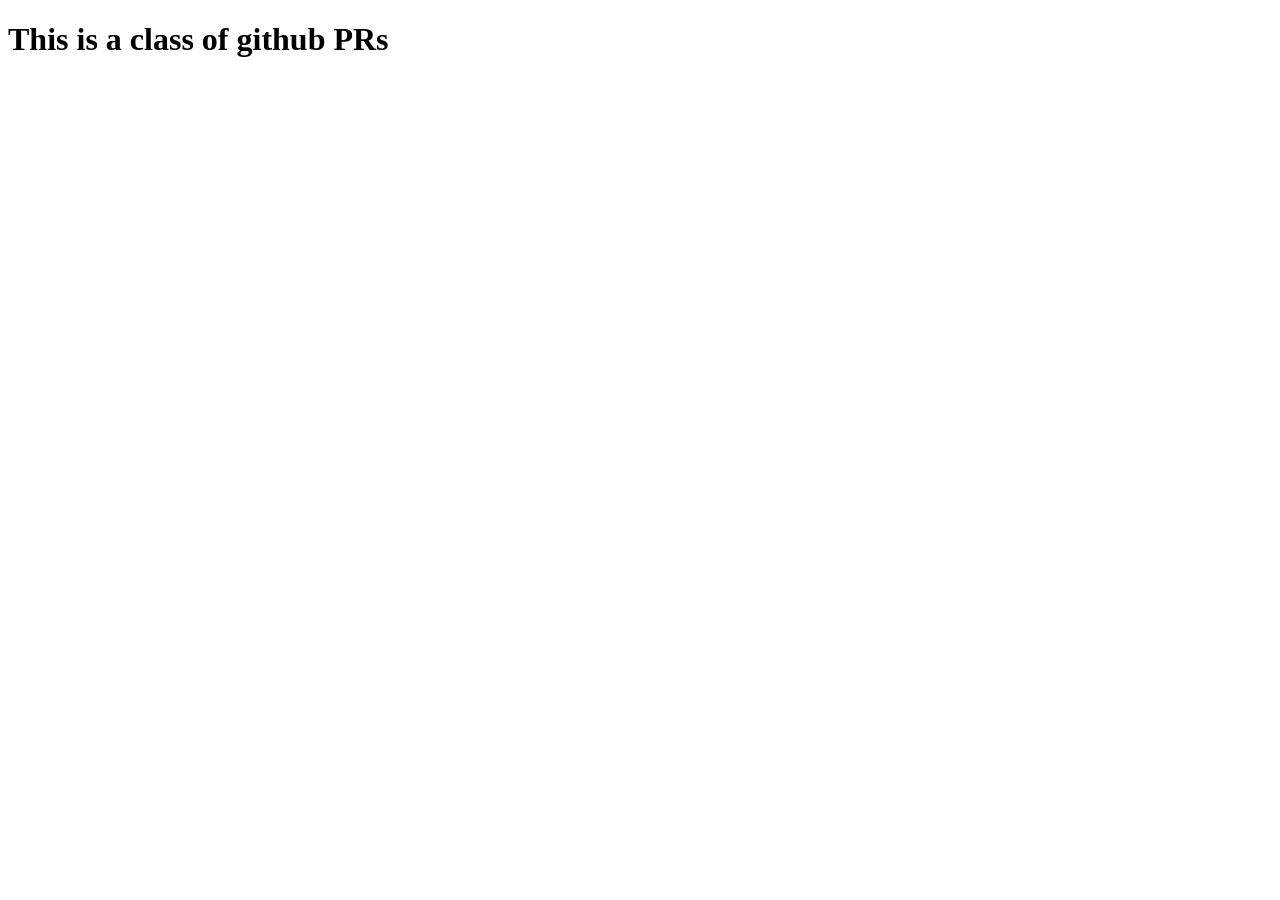
<file: rudra.html>
<!DOCTYPE html>
<html lang="en">
<head>
    <meta charset="UTF-8">
    <meta name="viewport" content="width=device-width, initial-scale=1.0">
    <title> Github PRs</title>
</head>
<body>
    <h1>This is a class of  github PRs</h1>
</body>
</html>
</file>
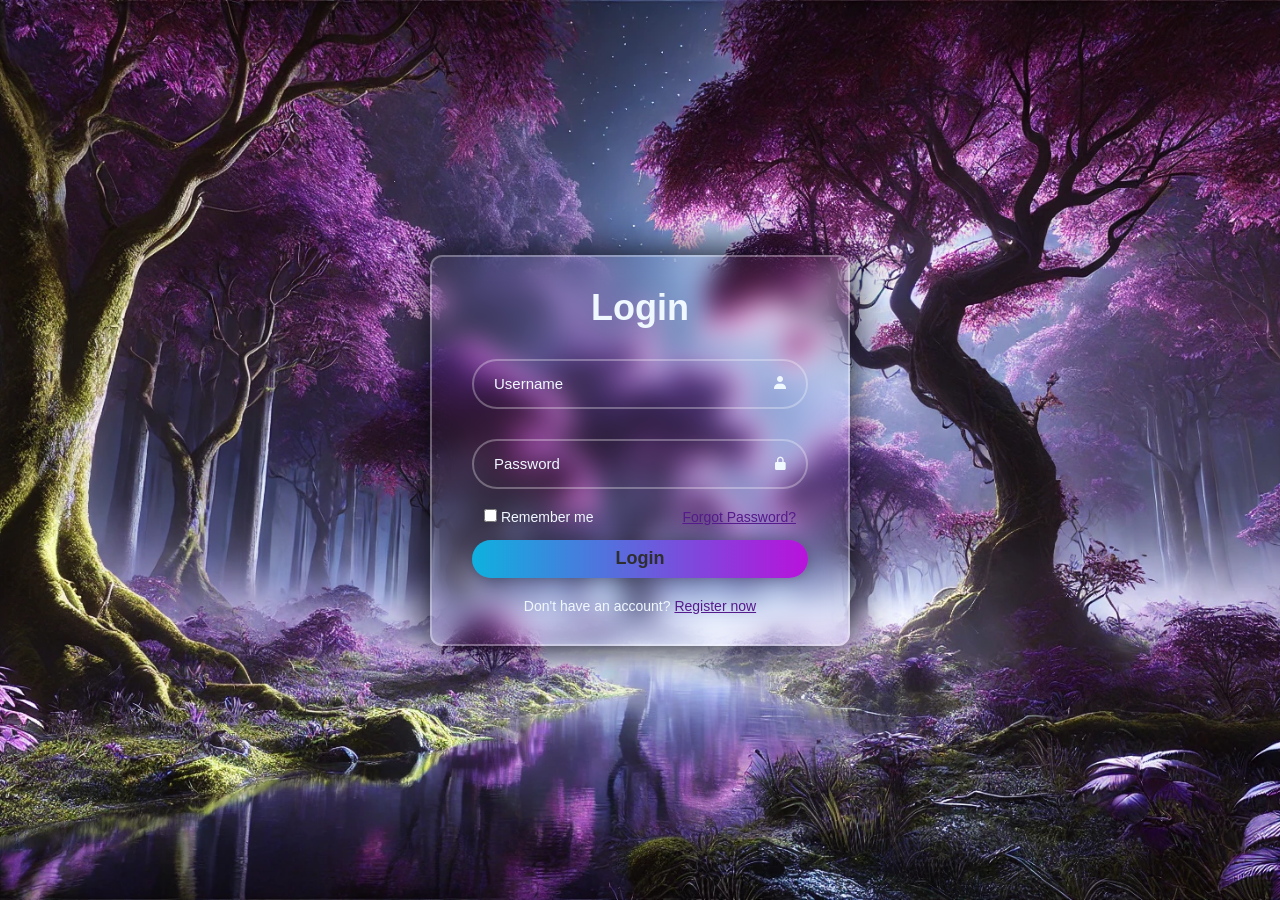
<file: Prateek Mohanty/login.html>
<!DOCTYPE html>
<html lang="en">
<head>
    <meta charset="UTF-8">
    <meta name="viewport" content="width=device-width, initial-scale=1.0">
    <title>Login_Page</title>
    <link rel="stylesheet" href="style.css">
    <link href='https://unpkg.com/boxicons@2.1.4/css/boxicons.min.css' rel='stylesheet'>
</head>
<body>
    <div class="container">
        <form action="">
            <h1>Login</h1>

            <div class="input-box">
                <input type="text" placeholder="Username" required>
                <i class='bx bxs-user'></i>
            </div>

            <div class="input-box">
                <input type="password" placeholder="Password" required>
                <i class='bx bxs-lock-alt' ></i>
            </div>

            <div class="remember-forgot">
                <label><input type="checkbox">  Remember me</label>
                <a href="">Forgot Password?</a>
            </div>

            <button class="button">Login</button>

            <div class="no-account">
                <p>Don't have an account? <a href="">  Register now</a></p>
            </div>
        </form>
    </div>
</body>
</html>
</file>
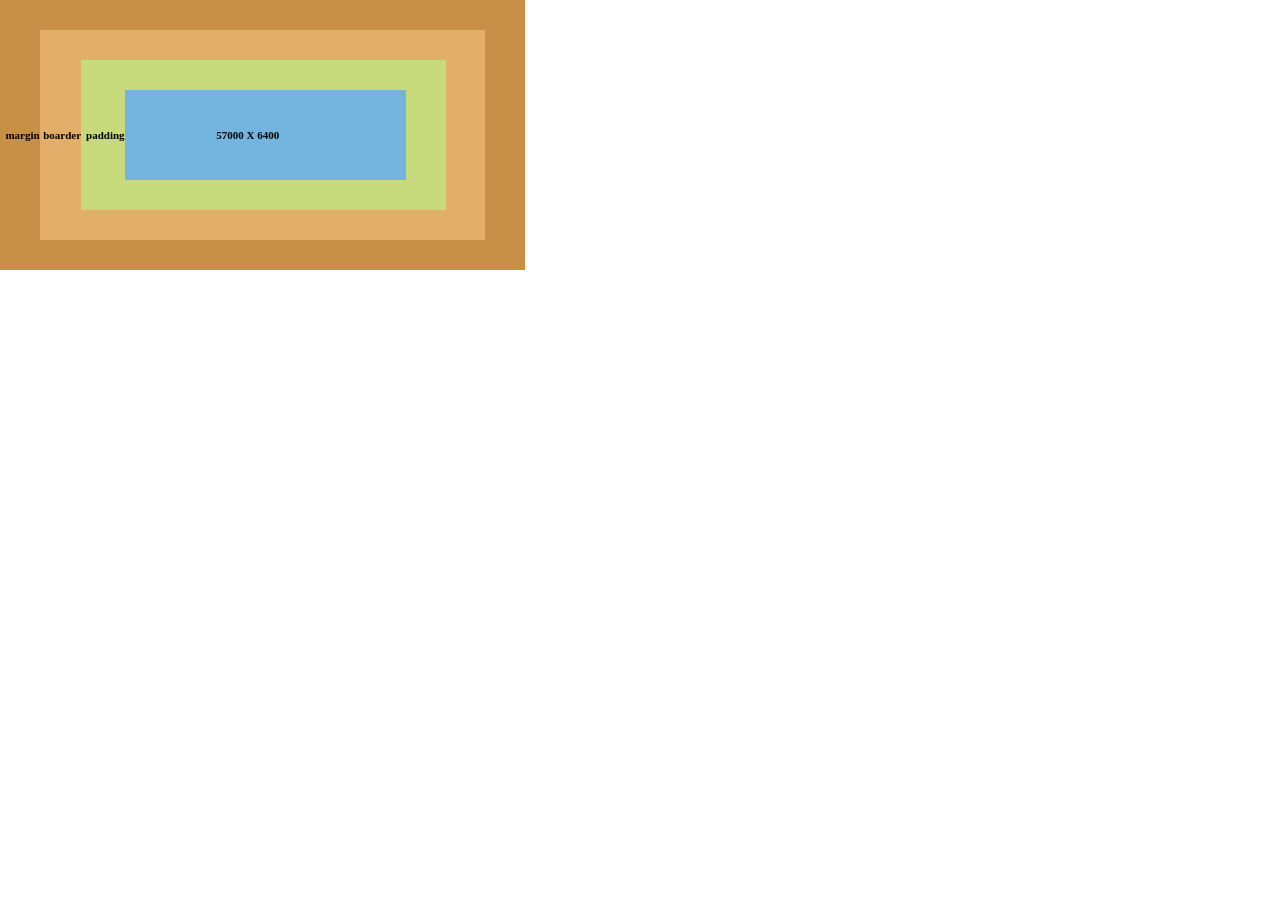
<file: prince/box.html>
<!DOCTYPE html>
<html lang="en">
<head>
    <meta charset="UTF-8">
    <meta name="viewport" content="width=device-width, initial-scale=1.0">
    <title>box element</title>
    <link rel="stylesheet" href="tools.css">
</head>
<body>
    <div class="first">
        <h1>margin</h1>
        <div class="second">
            <h1>boarder</h1>
            <div class="third">
                <h1>padding</h1>
                <div class="fourth">
                    <h1>57000 X 6400</h1>
                </div>
            </div>
        </div>
    </div>
</body>
</html>
</file>
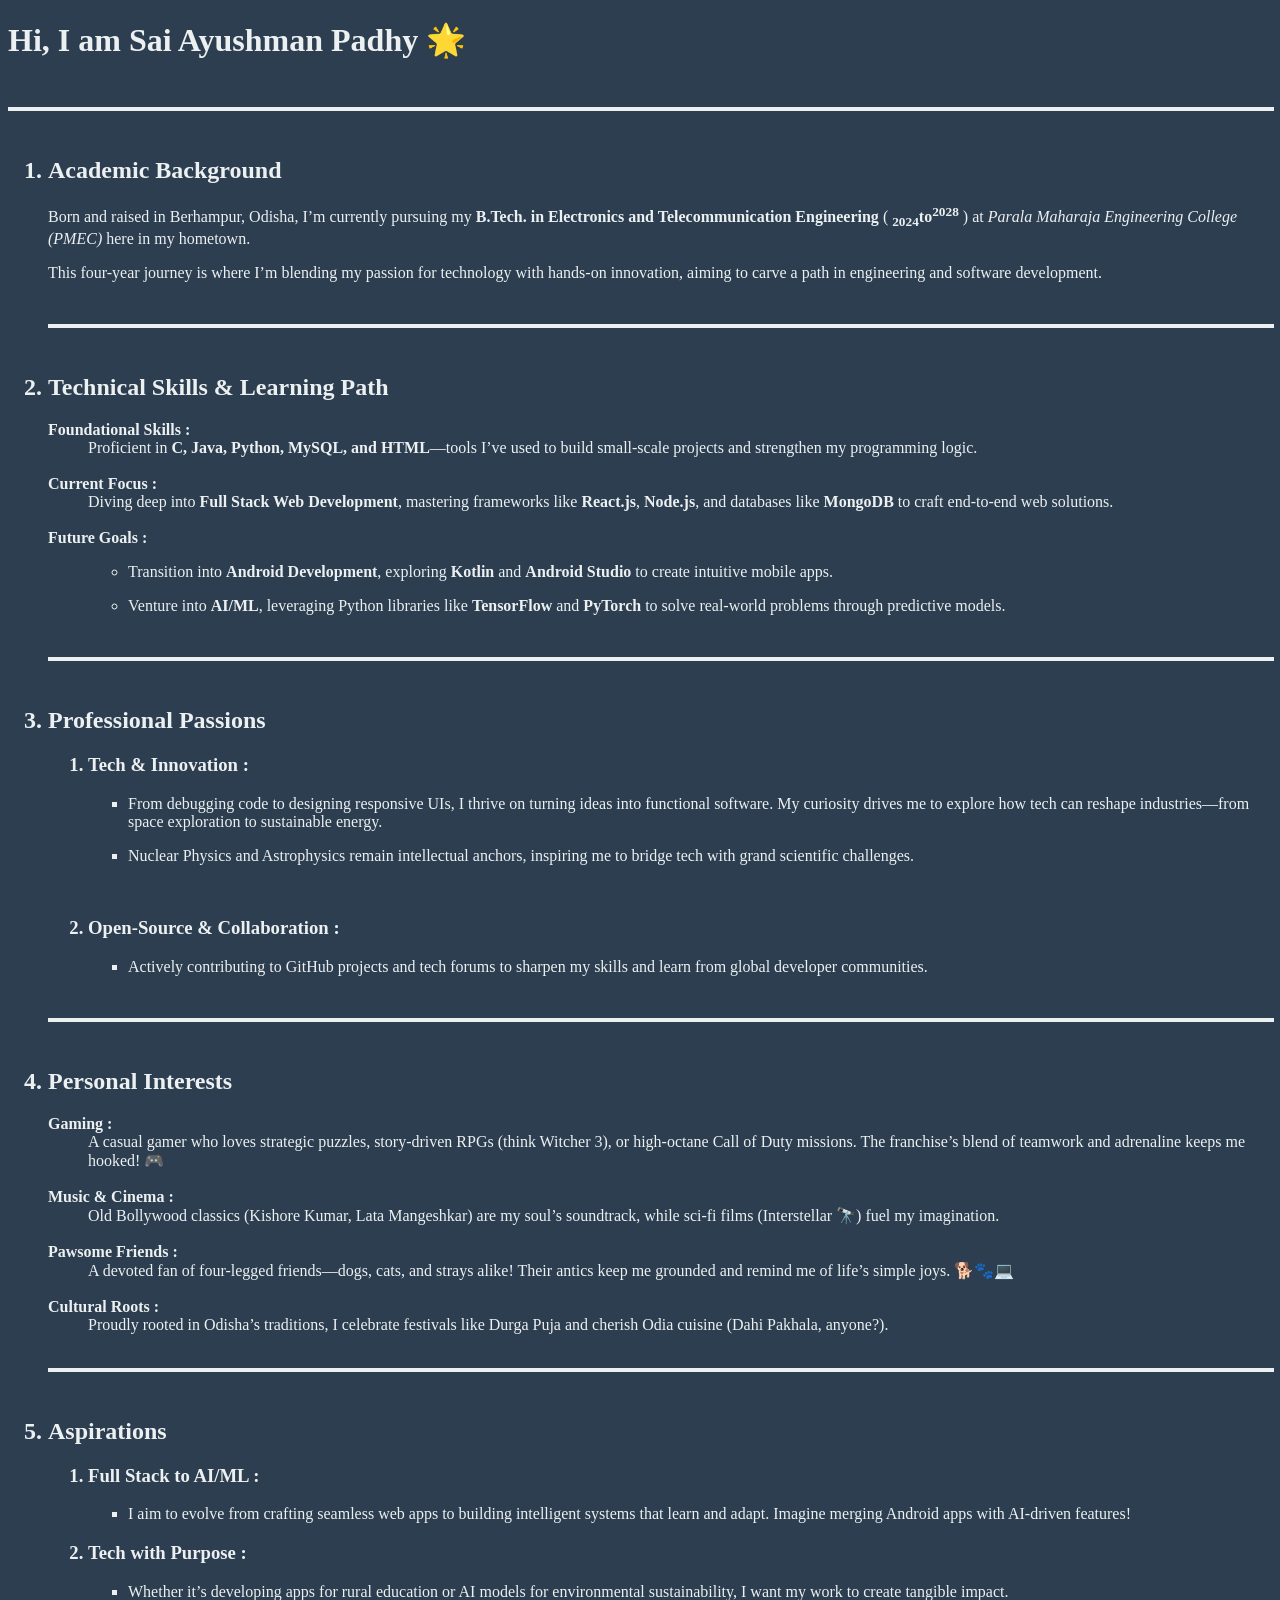
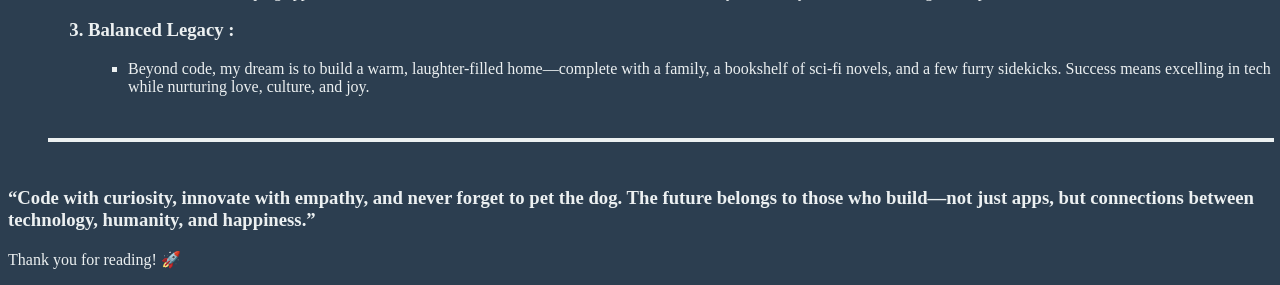
<file: Sai Ayushman Padhy/Introduction.html>
<!DOCTYPE html>
<html lang="en">
  <head>
    <meta charset="UTF-8" />
    <meta name="viewport" content="width=device-width, initial-scale=1.0" />
    <title>INTRODUCTION</title>
    <style>
      body {
        background-color: #2c3e50;
        color: #ecf0f1;
      }
    </style>
  </head>
  <body>
    <header>
      <h1>Hi, I am Sai Ayushman Padhy 🌟</h1>
      <br />
      <hr width="100%" size="4" color="#ecf0f1">
      <br>
    </header>
    <main>
      <ol>
        <h2>
          <li><b>Academic Background</b></li>
        </h2>

        <p>
          Born and raised in Berhampur, Odisha, I’m currently pursuing my
          <strong
            >B.Tech. in Electronics and Telecommunication Engineering</strong
          >
          ( <b><sub>2024</sub>to<sup>2028</sup></b> ) at
          <i>Parala Maharaja Engineering College (PMEC)</i> here in my hometown.
        </p>

        <p>
          This four-year journey is where I’m blending my passion for technology
          with hands-on innovation, aiming to carve a path in engineering and
          software development.
        </p>
        <br>
        <hr width="100%" size="4" color="#ecf0f1">
        <br />

        <h2>
          <li><b>Technical Skills & Learning Path</b></li>
        </h2>
        <dl>
          <dt><b>Foundational Skills :</b></dt>
          <dd>
            Proficient in <b>C, Java, Python, MySQL, and HTML</b>—tools I’ve
            used to build small-scale projects and strengthen my programming
            logic.
          </dd>
          <br />

          <dt><b>Current Focus :</b></dt>
          <dd>
            Diving deep into <b>Full Stack Web Development</b>, mastering
            frameworks like <b>React.js</b>, <b>Node.js</b>, and databases like
            <b>MongoDB</b> to craft end-to-end web solutions.
          </dd>
          <br />

          <dt><b>Future Goals :</b></dt>
          <dd>
            <ul>
              <li>
                <p>
                  Transition into <b>Android Development</b>, exploring
                  <b>Kotlin</b> and <b>Android Studio</b> to create intuitive
                  mobile apps.
                </p>
              </li>
              <li>
                <p>
                  Venture into <b>AI/ML</b>, leveraging Python libraries like
                  <b>TensorFlow</b> and <b>PyTorch</b> to solve real-world
                  problems through predictive models.
                </p>
              </li>
            </ul>
          </dd>
        </dl>
        <br>
        <hr width="100%" size="4" color="#ecf0f1">
        <br />

        <h2>
          <li><b>Professional Passions</b></li>
        </h2>
        <ol>
          <h3>
            <li><b>Tech & Innovation :</b></li>
          </h3>
          <ul>
            <li>
              <p>
                From debugging code to designing responsive UIs, I thrive on
                turning ideas into functional software. My curiosity drives me
                to explore how tech can reshape industries—from space
                exploration to sustainable energy.
              </p>
            </li>
            <li>
              <p>
                Nuclear Physics and Astrophysics remain intellectual anchors,
                inspiring me to bridge tech with grand scientific challenges.
              </p>
            </li>
          </ul>
          <br />

          <h3>
            <li><b>Open-Source & Collaboration :</b></li>
          </h3>
          <ul>
            <li>
              <p>
                Actively contributing to GitHub projects and tech forums to
                sharpen my skills and learn from global developer communities.
              </p>
            </li>
          </ul>
        </ol>
        <br>
        <hr width="100%" size="4" color="#ecf0f1">
        <br />

        <h2>
          <li><b>Personal Interests</b></li>
        </h2>
        <dl>
          <dt><b>Gaming :</b></dt>
          <dd>
            A casual gamer who loves strategic puzzles, story-driven RPGs (think
            Witcher 3), or high-octane Call of Duty missions. The franchise’s
            blend of teamwork and adrenaline keeps me hooked! 🎮
          </dd>
          <br />

          <dt><b>Music & Cinema :</b></dt>
          <dd>
            Old Bollywood classics (Kishore Kumar, Lata Mangeshkar) are my
            soul’s soundtrack, while sci-fi films (Interstellar 🔭) fuel my
            imagination.
          </dd>
          <br />

          <dt><b>Pawsome Friends :</b></dt>
          <dd>
            A devoted fan of four-legged friends—dogs, cats, and strays alike!
            Their antics keep me grounded and remind me of life’s simple joys.
            🐕🐾💻
          </dd>
          <br />

          <dt><b>Cultural Roots :</b></dt>
          <dd>
            Proudly rooted in Odisha’s traditions, I celebrate festivals like
            Durga Puja and cherish Odia cuisine (Dahi Pakhala, anyone?).
          </dd>
          <br />
        </dl>
        <hr width="100%" size="4" color="#ecf0f1">
        <br>

        <h2>
          <li><b>Aspirations</b></li>
        </h2>
        <ol>
          <h3>
            <li><b>Full Stack to AI/ML :</b></li>
          </h3>
          <ul>
            <li>
              <p>
                I aim to evolve from crafting seamless web apps to building
                intelligent systems that learn and adapt. Imagine merging
                Android apps with AI-driven features!
              </p>
            </li>
          </ul>

          <h3>
            <li><b>Tech with Purpose :</b></li>
          </h3>
          <ul>
            <li>
              <p>
                Whether it’s developing apps for rural education or AI models
                for environmental sustainability, I want my work to create
                tangible impact.
              </p>
            </li>
          </ul>

          <h3>
            <li><b>Balanced Legacy :</b></li>
          </h3>
          <ul>
            <li>
              <p>
                Beyond code, my dream is to build a warm, laughter-filled
                home—complete with a family, a bookshelf of sci-fi novels, and a
                few furry sidekicks. Success means excelling in tech while
                nurturing love, culture, and joy.
              </p>
            </li>
          </ul>
          <br />
        </ol>
        <hr width="100%" size="4" color="#ecf0f1">
        <br>
      </ol>
    </main>

    <footer>
      <h3>
        <strong
          >“Code with curiosity, innovate with empathy, and never forget to pet
          the dog. The future belongs to those who build—not just apps, but
          connections between technology, humanity, and happiness.”</strong
        >
      </h3>
      <p>Thank you for reading! 🚀</p>
    </footer>
  </body>
</html>
</file>
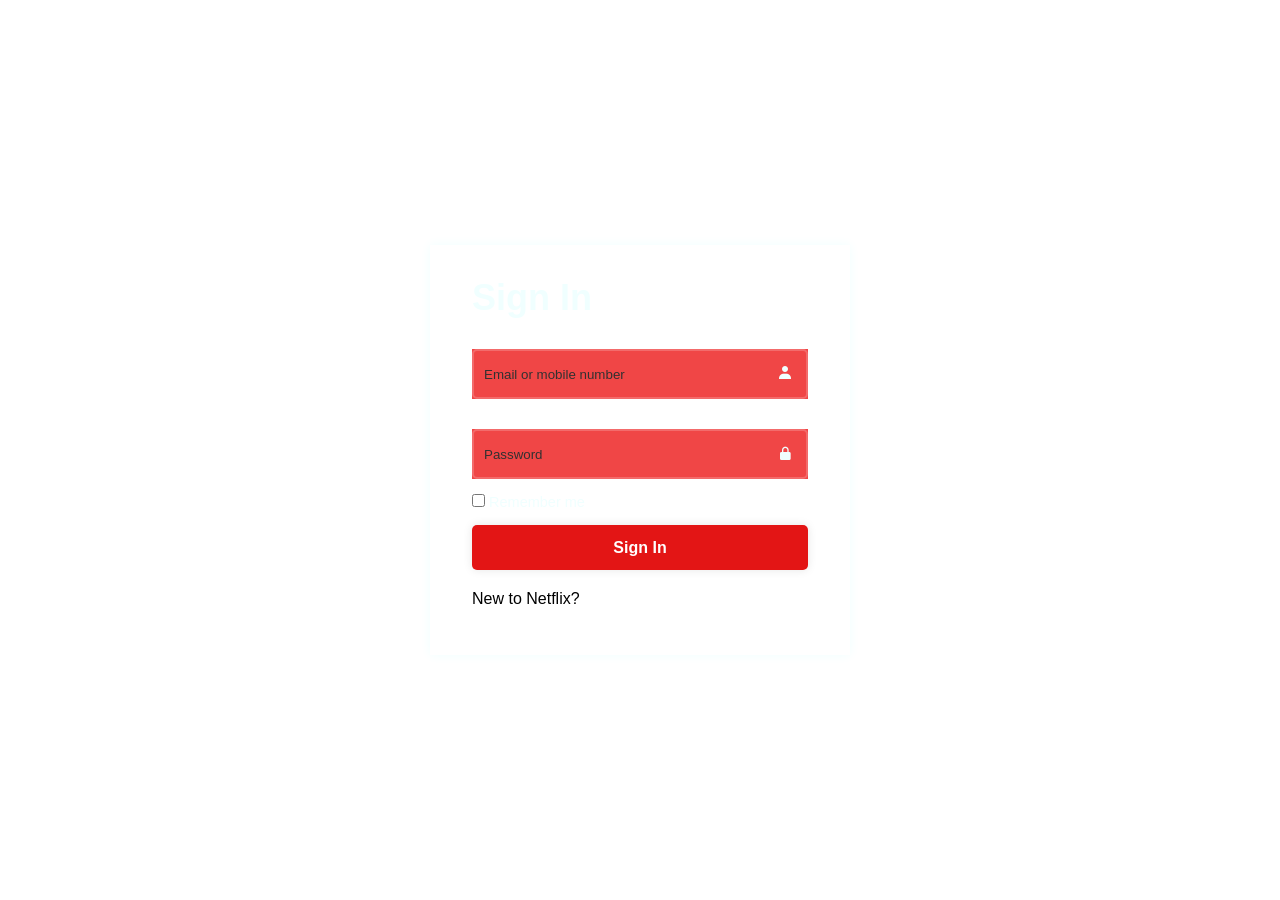
<file: Trupti Mayee/login.html>
<!DOCTYPE html>
<html lang="en">
  <head>
    <meta charset="UTF-8" />
    <meta name="viewport" content="width=device-width, initial-scale=1.0" />
    <title>Login forms in HTML and CSS</title>
    <link rel="stylesheet" href="style.css" />
    <link
      href="https://unpkg.com/boxicons@2.1.4/css/boxicons.min.css"
      rel="stylesheet"
    />
  </head>
  <body>
    <div class="wrapper">
      <form action="">
        <h1>Sign In</h1>
        <div class="input-box">
          <input type="text" placeholder="Email or mobile number" required />
          <i class="bx bxs-user"></i>
        </div>
        <div class="input-box">
          <input type="password" placeholder="Password" required />
          <i class="bx bxs-lock-alt"></i>
        </div>

        <div class="remember-forget">
          <label><input type="checkbox" /> Remember me </label>
          <a href="#">Forgot password?</a>
        </div>
        <button type="submit" class="btn">Sign In</button>

        <div class="register-link">
          <p>New to Netflix?<a href="#">Sign up now</a></p>
        </div>
      </form>
    </div>
  </body>
</html>
</file>
<file: Prateek Mohanty/style.css>
* {
    margin: 0px;
    padding: 0px;
    box-sizing: border-box;
}
body{
    font-family: "Arial";
    display: flex;
    justify-content: center;
    align-items: center;
    min-height: 100vh;/* important to move the items to centre */
    background :url('web.bg.webp') no-repeat;
    background-position: center;
    background-size: cover;
}
.container{
    position: relative;
    width: 420px;
    color: aliceblue;
    border-radius: 12px;
    padding: 30px 40px;
    border: 2px solid rgba(255, 255, 255, 0.3);
    backdrop-filter: blur(12px);
    box-shadow: 0 0 40px rgb(8, 7, 16);
}
.container h1{
    font-size: 36px;
    text-align: center;
}
.input-box{
    width: 100%;
    height: 50px;
    margin: 30px 0;
}
.input-box input {
    height: 100%;
    width: 100%;
    border: none;
    outline: none;
    border-radius: 30px;
    border: 2px solid rgba(255, 255, 255, 0.3);
    background: transparent;
    font-size: 15px;
    color: aliceblue;
    padding: 20px ;
}
.input-box input::placeholder{
    color: aliceblue;
}
.input-box i {
    position: absolute;
    right: 60px;
    transform: translateY(100%);
}
.container .remember-forgot{
    display: flex;
    justify-content: space-between;
    padding: 0 12px 15px 12px ;
    font-size: 14px;
    margin: -10px 0 0 0;
}
.button{
    width: 100%;
    height: 38px;
    border: none;
    outline: none;
    border-radius: 32px;
    box-shadow: 0 0 15px rgba(0, 0, 0, 0.3) ;
    font-size: 18px;
    cursor: pointer;
    color: rgb(46, 46, 46);
    font-weight: 550;
    background: linear-gradient(to right,  rgb(14, 177, 223),rgb(185, 18, 219));
}
.no-account{
    font-size: 14px;
    text-align: center;
    margin-top: 20px;
    
}
</file>
<file: prince/tools.css>
* {
    margin:0;
    padding:0;
}

.first {
    display: flex;
    justify-content: center;
    align-items: center;
    width: 480px;
    height: 260px;
    background-color:  rgb(200, 144, 70);

    padding: 5px;
    padding-right: 40px;
}

.second {
    display: flex;
    justify-content: center;
    align-items: center;
    width: 400px;
    height: 200px;
    background-color: rgb(226, 174, 106);
    padding: 5px;
    padding-right: 40px;
}

.third {
    display: flex;
    justify-content: center;
    align-items: center;
    width: 320px;
    height: 140px;
    background-color: rgb(199, 219, 125);
    padding: 5px;
    padding-right: 40px;
}

.fourth {
    display: flex;
    justify-content: center;
    align-items: center;
    width: 240px;
    height: 80px;
    background-color: rgb(115, 181, 222);
    padding: 5px;
    padding-right: 40px;
}
.first h1 {
    display:flex;
    justify-content:center ;
    align-items:center ;
    font-size: 11px;
}
</file>
<file: Trupti Mayee/style.css>
* {
  margin: 0;
  padding: 0;
  box-sizing: border-box;
}

body {
  display: flex;
  justify-content: center;
  font-family: Arial, Helvetica, sans-serif;
  align-items: center;
  min-height: 100vh;
  background: url(https://media.discordapp.net/attachments/1332296900384129034/1335630803920748585/red_leaves.webp?ex=67a0de9e&is=679f8d1e&hm=c632bad9be553ac6ad019add3e3ee4b20f5aeee76f277e71b55d3bc6ae73490b&=&format=webp&width=1160&height=662)
    no-repeat;
  background-size: cover;
  background-position: center;
}

.wrapper {
  width: 420px;
  background: transparent;
  color: azure;
  border: 2px solid rgba(255, 255, 255, 0.2);
  border-radius: 10px rgba(0, 0, 0, 0.2);
  padding: 30px 40px;
  backdrop-filter: blur(20px);
  box-shadow: 0 0 10px;
}
.wrapper h1 {
  font-size: 36px;
}
.wrapper .input-box {
  width: 100%;
  height: 50px;
  background: rgb(240, 70, 70);
  margin: 30px 0;
}

.input-box input {
  width: 100%;
  height: 100%;
  background: transparent;
  border: none;
  outline: none;
  border: 2px solid rgb(255, 255, 255, 0.2);
  border-radius: 5px;
}
.input-box input::placeholder {
  color: rgb(50, 49, 49);
  padding: 10px;
}

.input-box i {
  position: absolute;
  right: 55px;
  transform: translateY(100%);
}

.wrapper .remember-forget {
  display: flex;
  justify-content: space-between;
  font-size: 14.5px;
  margin: -15px 0 15px;
}

.remember-forget label input {
  accent-color: #fff;
  margin-right: none;
}
.remember-forget a {
  color: #fff;
}
.remember-forget a:hover {
  color: rgba(255, 255, 255, 0.2);
}

.wrapper .btn {
  width: 100%;
  height: 45px;
  background: #e31515;
  border: none;
  outline: none;
  border-radius: 5px;
  box-shadow: 0 0 10px rgba(0, 0, 0, 0.1);
  cursor: pointer;
  font-size: 16px;
  color: #fff;
  font-weight: 600;
}

.wrapper .register-link {
  font-size: 16px;
  margin-top: 20px;
  color: black;
  margin: 20px 0 15px;
}

.register-link p a {
  color: #fff;
  text-decoration: none;
  font-weight: 500;
}

.register-link p a:hover {
  text-decoration: underline;
}
</file>
